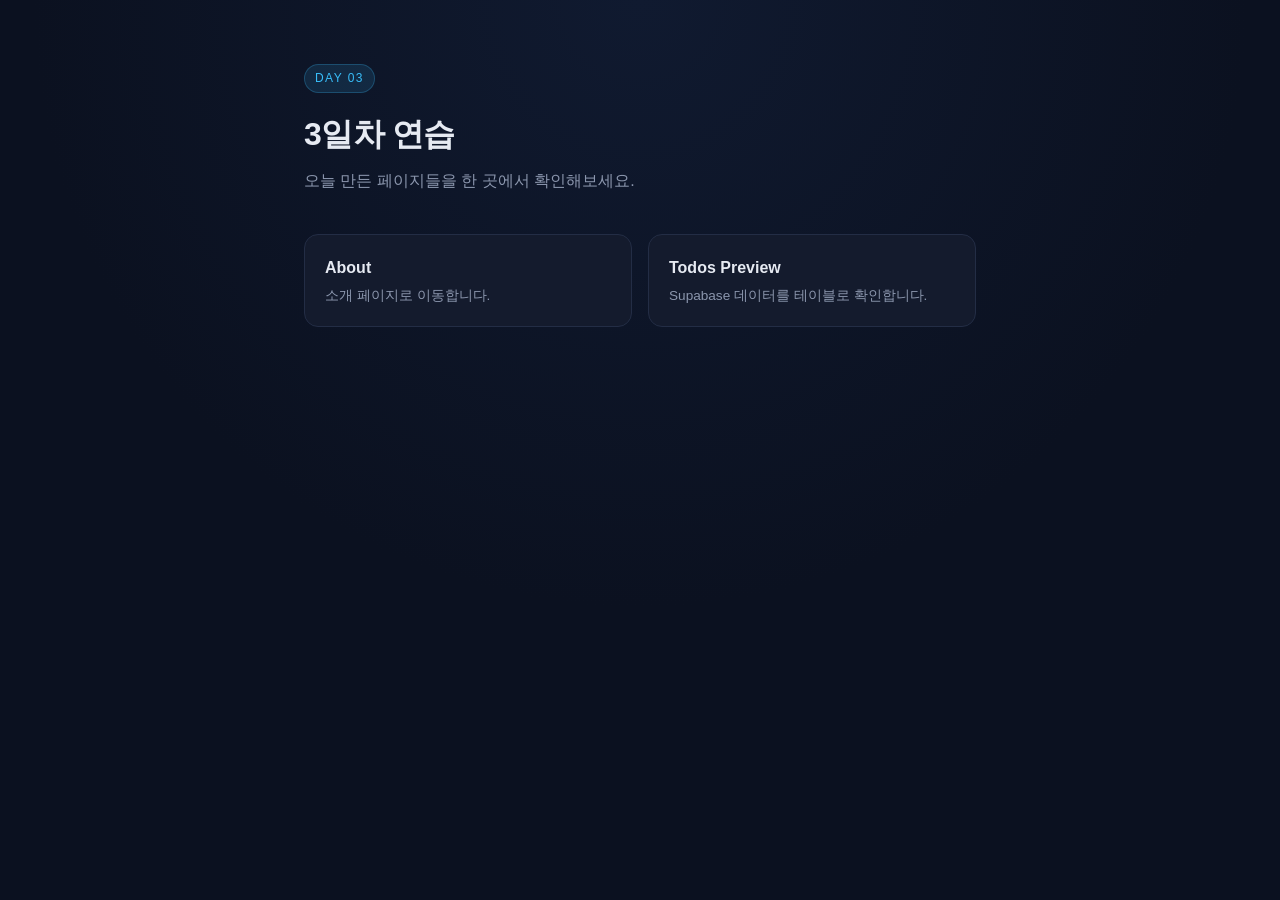
<file: index.html>
<!DOCTYPE html>
<html lang="ko">
<head>
  <meta charset="UTF-8">
  <meta name="viewport" content="width=device-width, initial-scale=1">
  <title>3일차 연습</title>
  <link rel="stylesheet" href="style.css">
</head>
<body>
  <main class="page">
    <header class="site-header">
      <span class="eyebrow">Day 03</span>
      <h1>3일차 연습</h1>
      <p class="lead">오늘 만든 페이지들을 한 곳에서 확인해보세요.</p>
    </header>

    <nav class="nav-grid">
      <a class="nav-card" href="about.html">
        <div class="title">About</div>
        <div class="desc">소개 페이지로 이동합니다.</div>
      </a>
      <a class="nav-card" href="preview.html">
        <div class="title">Todos Preview</div>
        <div class="desc">Supabase 데이터를 테이블로 확인합니다.</div>
      </a>
    </nav>
  </main>
</body>
</html>
</file>
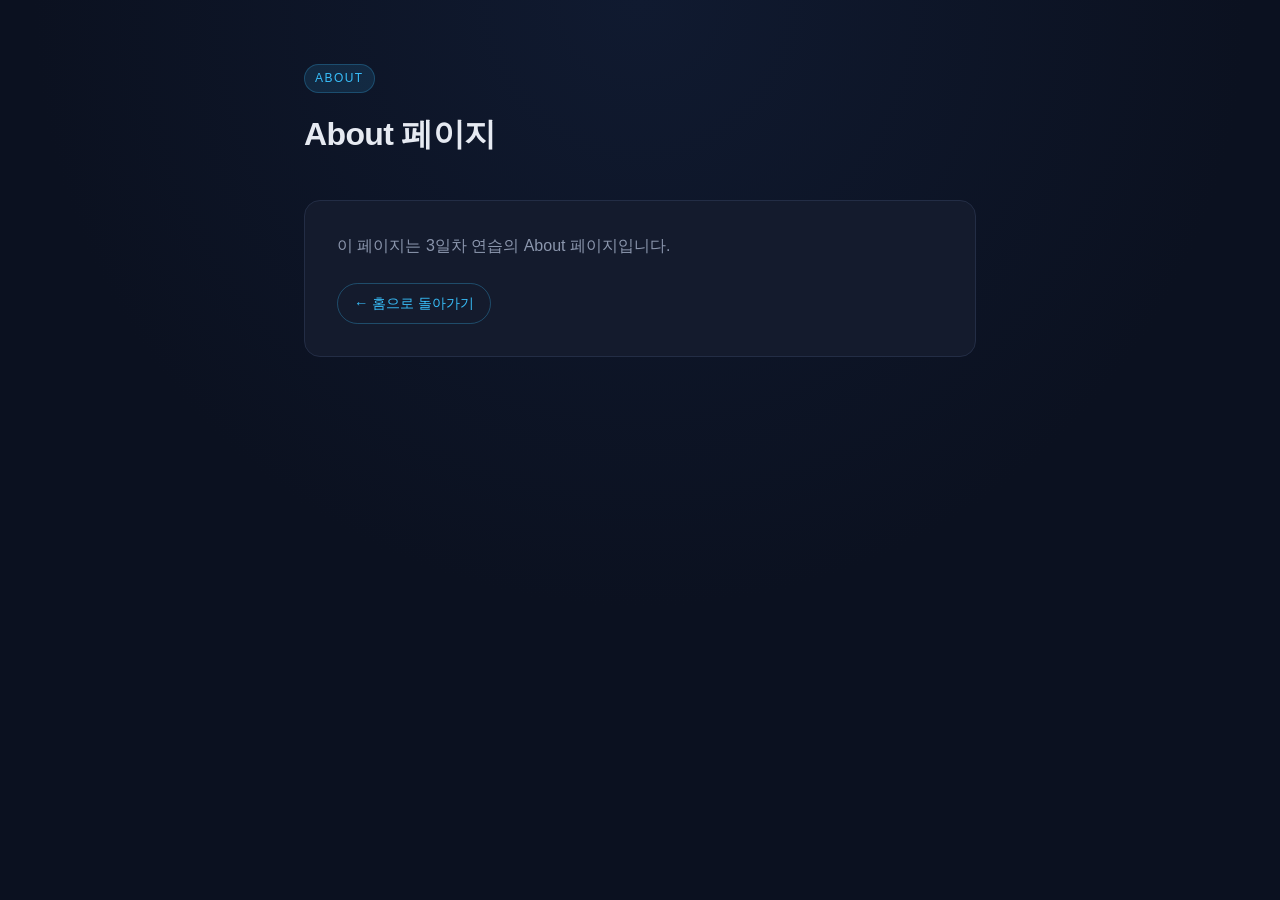
<file: about.html>
<!DOCTYPE html>
<html lang="ko">
<head>
  <meta charset="UTF-8">
  <meta name="viewport" content="width=device-width, initial-scale=1">
  <title>About</title>
  <link rel="stylesheet" href="style.css">
</head>
<body>
  <main class="page">
    <header class="site-header">
      <span class="eyebrow">About</span>
      <h1>About 페이지</h1>
    </header>

    <section class="card">
      <p class="lead">이 페이지는 3일차 연습의 About 페이지입니다.</p>
      <a class="btn-link" href="index.html">← 홈으로 돌아가기</a>
    </section>
  </main>
</body>
</html>
</file>
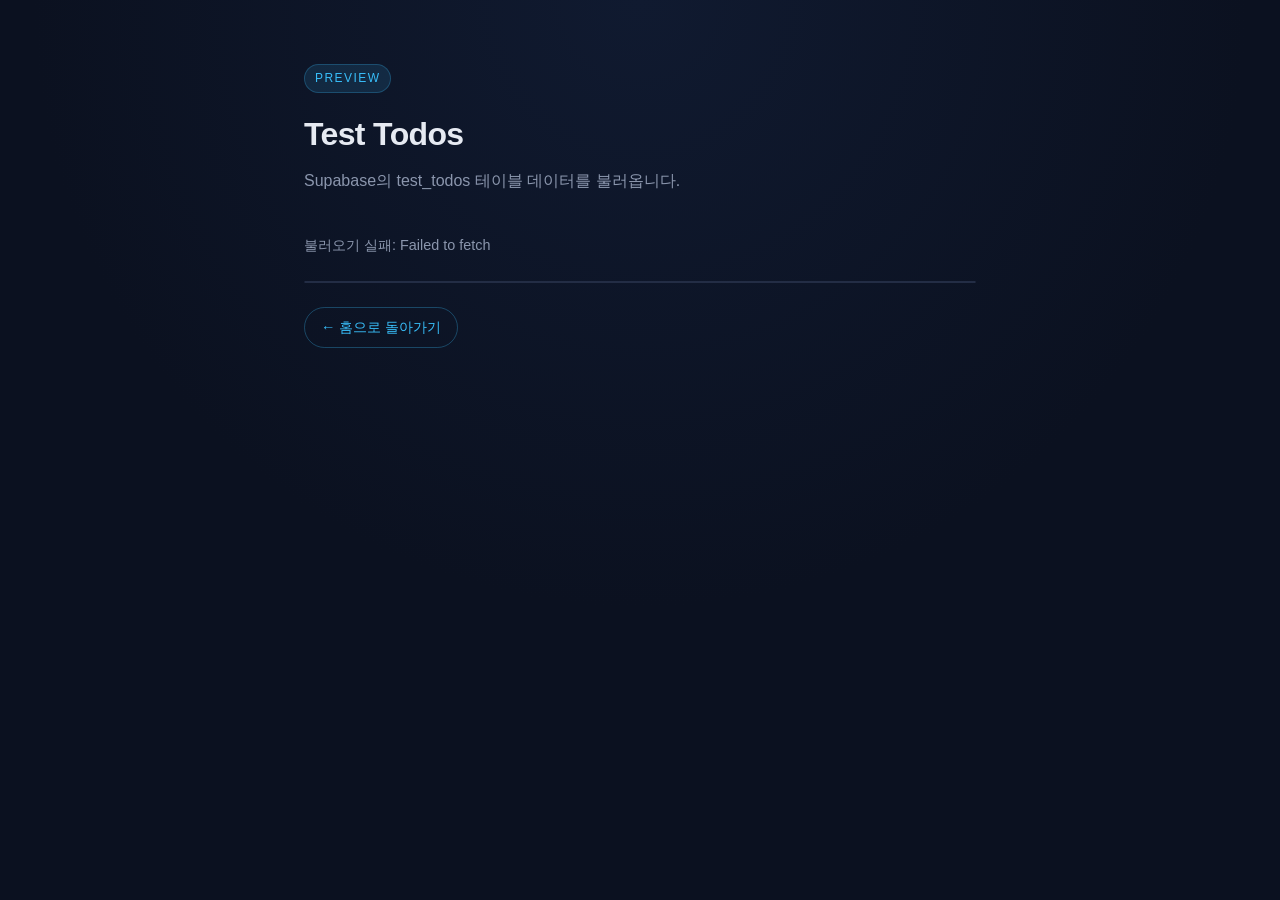
<file: preview.html>
<!DOCTYPE html>
<html lang="ko">
<head>
  <meta charset="UTF-8">
  <meta name="viewport" content="width=device-width, initial-scale=1">
  <title>Todos Preview</title>
  <link rel="stylesheet" href="style.css">
</head>
<body>
  <main class="page">
    <header class="site-header">
      <span class="eyebrow">Preview</span>
      <h1>Test Todos</h1>
      <p class="lead">Supabase의 test_todos 테이블 데이터를 불러옵니다.</p>
    </header>

    <p id="status">불러오는 중...</p>
    <div class="table-wrap">
      <table id="todo-table" hidden>
        <thead><tr id="todo-header"></tr></thead>
        <tbody id="todo-body"></tbody>
      </table>
    </div>

    <a class="btn-link" href="index.html">← 홈으로 돌아가기</a>
  </main>

  <script>
    const SUPABASE_URL = "https://exqxvilvqkzydudwlgne.supabase.co/rest/v1/";
    const SUPABASE_ANON_KEY = "sb_publishable_UgQiJi2gOm2Iqac2Eg_vQA_8JPVn4Fj";

    async function loadTodos() {
      const statusEl = document.getElementById("status");
      const tableEl = document.getElementById("todo-table");
      const headerEl = document.getElementById("todo-header");
      const bodyEl = document.getElementById("todo-body");

      try {
        const res = await fetch(SUPABASE_URL + "test_todos?select=*", {
          headers: {
            apikey: SUPABASE_ANON_KEY,
            Authorization: "Bearer " + SUPABASE_ANON_KEY
          }
        });

        if (!res.ok) {
          throw new Error("HTTP " + res.status);
        }

        const todos = await res.json();

        if (todos.length === 0) {
          statusEl.textContent = "데이터가 없습니다.";
          return;
        }

        const columns = Object.keys(todos[0]);

        headerEl.innerHTML = columns
          .map((col) => `<th>${col}</th>`)
          .join("");

        bodyEl.innerHTML = todos
          .map((todo) => {
            const cells = columns
              .map((col) => `<td>${todo[col] ?? ""}</td>`)
              .join("");
            return `<tr>${cells}</tr>`;
          })
          .join("");

        statusEl.remove();
        tableEl.hidden = false;
      } catch (err) {
        statusEl.textContent = "불러오기 실패: " + err.message;
      }
    }

    loadTodos();
  </script>
</body>
</html>
</file>
<file: style.css>
:root {
  --bg: #0b1120;
  --surface: #141b2d;
  --surface-hover: #1a2338;
  --border: #232d45;
  --text: #e6eaf2;
  --text-muted: #8b96ad;
  --accent: #38bdf8;
  --accent-soft: rgba(56, 189, 248, 0.12);
}

* {
  box-sizing: border-box;
}

body {
  margin: 0;
  min-height: 100vh;
  background: radial-gradient(circle at top, #101a30 0%, var(--bg) 55%);
  color: var(--text);
  font-family: -apple-system, BlinkMacSystemFont, "Segoe UI", "Pretendard", "Apple SD Gothic Neo", sans-serif;
  line-height: 1.6;
}

.page {
  max-width: 720px;
  margin: 0 auto;
  padding: 64px 24px;
}

header.site-header {
  margin-bottom: 40px;
}

.eyebrow {
  display: inline-block;
  font-size: 0.75rem;
  letter-spacing: 0.12em;
  text-transform: uppercase;
  color: var(--accent);
  background: var(--accent-soft);
  border: 1px solid rgba(56, 189, 248, 0.25);
  padding: 4px 10px;
  border-radius: 999px;
  margin-bottom: 16px;
}

h1 {
  font-size: 2rem;
  font-weight: 700;
  margin: 0 0 8px;
  letter-spacing: -0.02em;
}

p.lead {
  color: var(--text-muted);
  margin: 0;
  font-size: 1rem;
}

.nav-grid {
  display: grid;
  grid-template-columns: repeat(auto-fit, minmax(200px, 1fr));
  gap: 16px;
  margin-top: 32px;
}

.nav-card {
  display: block;
  background: var(--surface);
  border: 1px solid var(--border);
  border-radius: 14px;
  padding: 20px;
  text-decoration: none;
  color: var(--text);
  transition: border-color 0.15s ease, transform 0.15s ease, background 0.15s ease;
}

.nav-card:hover {
  border-color: var(--accent);
  background: var(--surface-hover);
  transform: translateY(-2px);
}

.nav-card .title {
  font-weight: 600;
  font-size: 1rem;
  margin-bottom: 4px;
}

.nav-card .desc {
  font-size: 0.85rem;
  color: var(--text-muted);
}

.card {
  background: var(--surface);
  border: 1px solid var(--border);
  border-radius: 16px;
  padding: 32px;
}

.btn-link {
  display: inline-flex;
  align-items: center;
  gap: 6px;
  margin-top: 24px;
  color: var(--accent);
  text-decoration: none;
  font-size: 0.9rem;
  font-weight: 500;
  border: 1px solid rgba(56, 189, 248, 0.3);
  padding: 8px 16px;
  border-radius: 999px;
  transition: background 0.15s ease;
}

.btn-link:hover {
  background: var(--accent-soft);
}

#status {
  color: var(--text-muted);
  font-size: 0.9rem;
}

.table-wrap {
  overflow-x: auto;
  border: 1px solid var(--border);
  border-radius: 14px;
  margin-top: 24px;
}

table {
  width: 100%;
  border-collapse: collapse;
  font-size: 0.9rem;
}

th, td {
  padding: 12px 16px;
  text-align: left;
  border-bottom: 1px solid var(--border);
  white-space: nowrap;
}

thead th {
  background: var(--surface);
  color: var(--text-muted);
  font-weight: 600;
  font-size: 0.75rem;
  letter-spacing: 0.05em;
  text-transform: uppercase;
}

tbody tr {
  background: transparent;
  transition: background 0.15s ease;
}

tbody tr:hover {
  background: var(--surface-hover);
}

tbody tr:last-child td {
  border-bottom: none;
}
</file>
